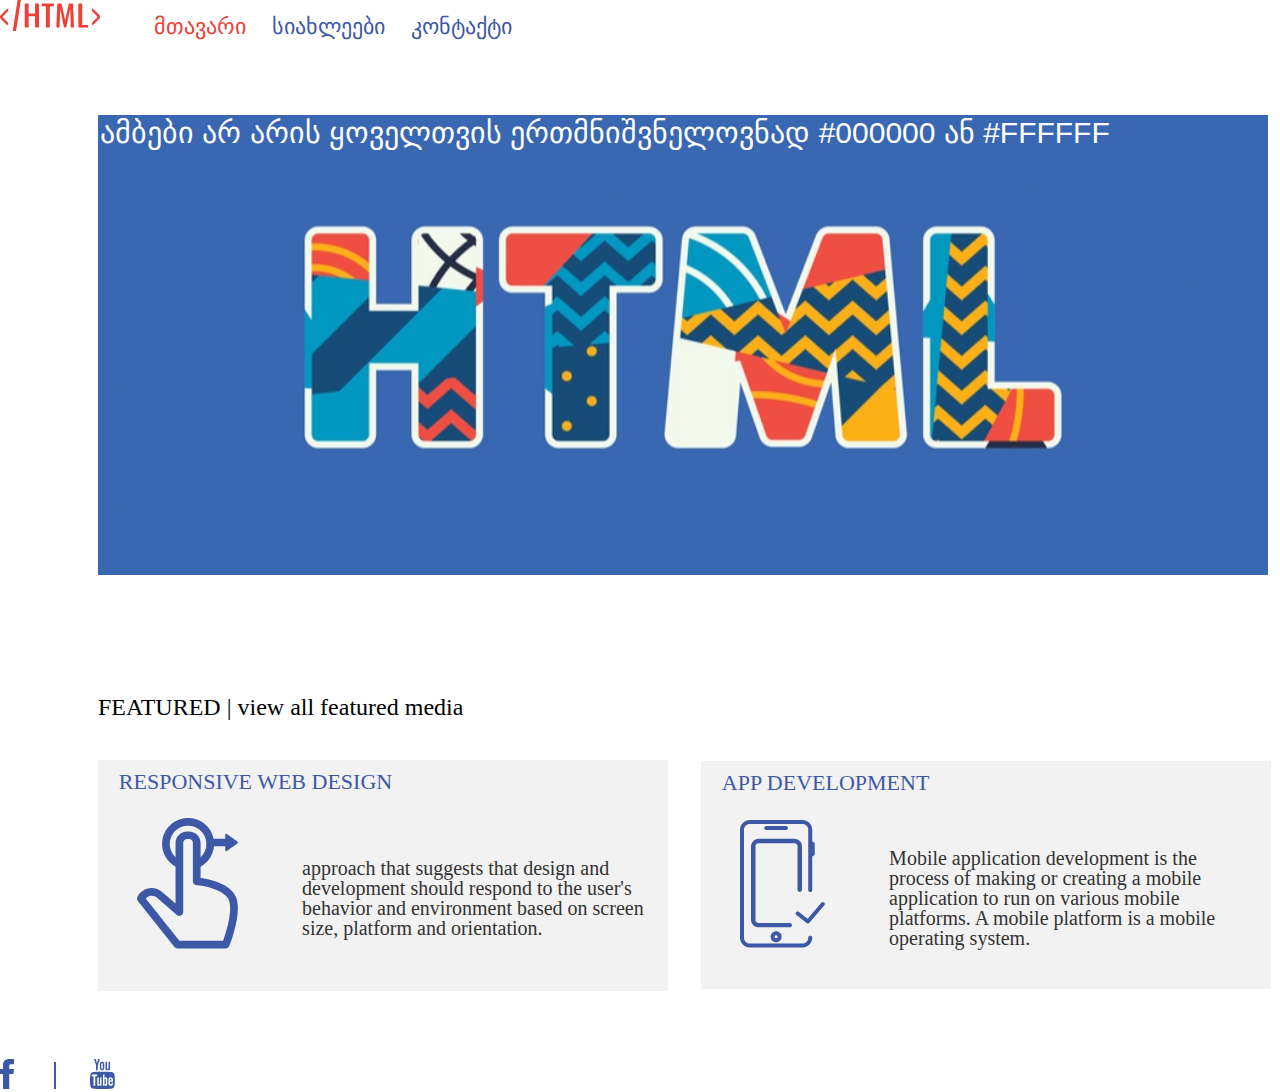
<file: index.html>
<!DOCTYPE html>
<html> 
	<head> 
		<meta charset="utf-8">

		<title> GitHub & Fonts </title>
		<link rel="stylesheet" href="https://cdn.web-fonts.ge/fonts/bpg-nino-mtavruli-bold/css/bpg-nino-mtavruli-bold.min.css">
		
		<link rel="icon" href="http://cdn.onlinewebfonts.com/svg/img_219870.png" type="image/gif" sizes="16x16">
		<link rel="stylesheet" type="text/css" href="css/reset.css">
		<link rel="stylesheet" type="text/css" href="css/style.css">
	</head>
	<body>
		<header>
				<a href="index.html"><img src="image/Group 6.svg" alt="logo.html"> 
				</a>
			<nav class="navigation">
				<ul>
					<li class="nav-li"> 
						<a class="nav-a active" href="index.html">მთავარი</a>

					</li>
					<li class="nav-li"> 
						<a class="nav-a" href="#">სიახლეები</a>

					</li>
					<li class="nav-li"> 
						<a class="nav-a" href="#">კონტაქტი</a>

					</li>
				</ul>
			</nav>	
		</header>
		<section>
			<div class="containerBnr"> 
				<img class="banner-image" src="image/Banner-image.jpg" alt="Banner-image">
				<p class="textonBnr"> ამბები არ არის ყოველთვის ერთმნიშვნელოვნად #000000 ან #FFFFFF </p> 
			 </div>
		</section>
		<section>
			<h3 class="titleh3"> FEATURED | view all featured media</h3>
			<div> 
				<div class="left-block"> 
					<h4 class="title-block">RESPONSIVE WEB DESIGN</h4>
					<img class="image-block" src="image/Group 10.png" alt="finger">
					<p class="text-block">approach that suggests that design and development should respond to the user's behavior and environment based on screen size, platform and orientation.</p>
				</div>
				<div class="right-block"> 
				<h4 class="title-block"> APP DEVELOPMENT</h4>
					<img class="image-block" src="image/Path 28.png" alt="mobile">
					<p class="text-block">Mobile application development is the process of making or creating a mobile application to run on various mobile platforms. A mobile platform is a mobile operating system.</p>
				</div>
			</div>
		</section>
		<footer> 
			<a href="#">
				<img src="image/Path 26.png" alt="fb-logo"> 
			</a>
			<div class="divider"></div>
			<a href="# ">
				<img src="image/Youtube.png" alt="yt-logo">
			</a>
		</footer>

	</body>

	
</html>
</file>
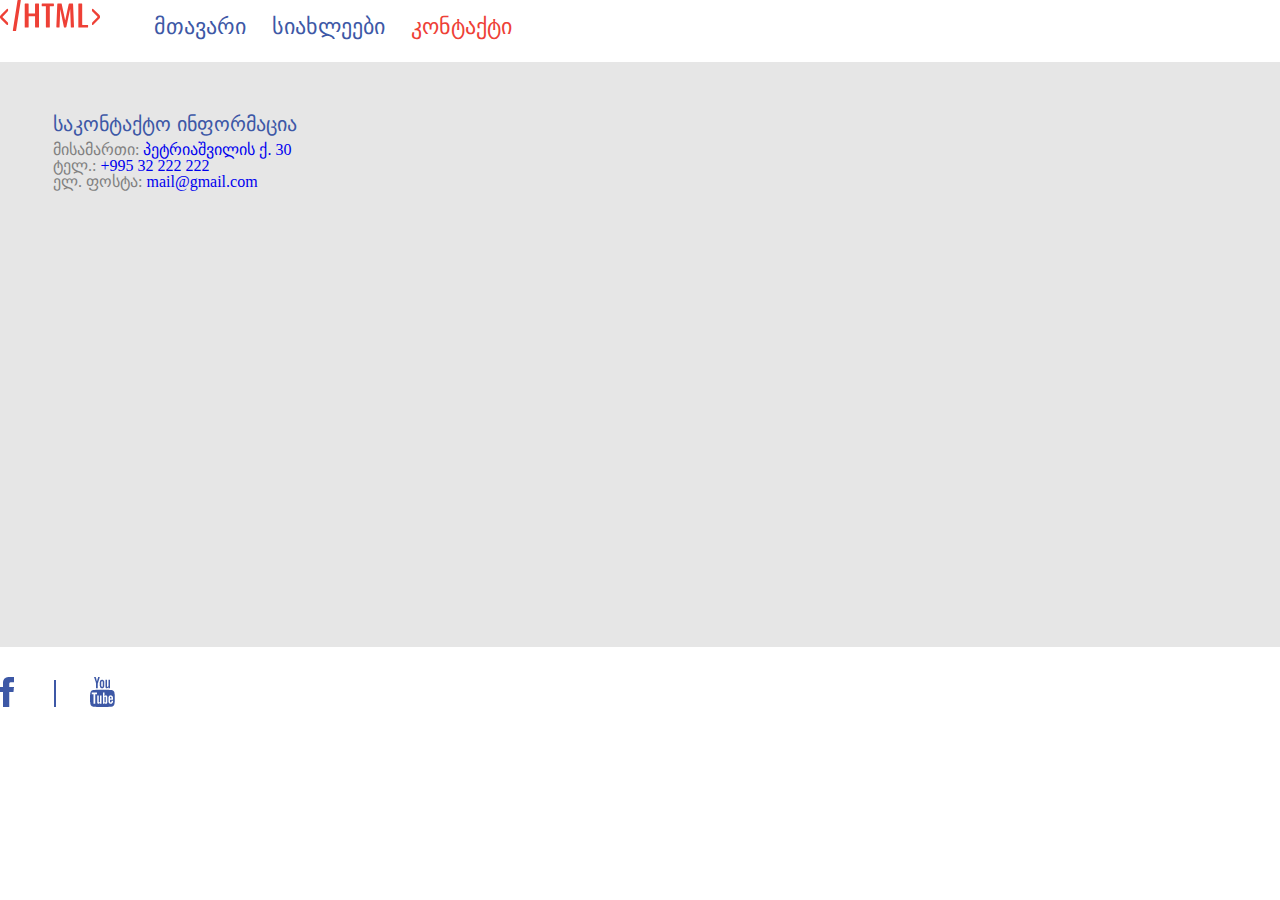
<file: contact.html>
<!DOCTYPE html>
<html> 
	<head> 
		<meta charset="utf-8">
		<title> Display property </title>
		<link rel="stylesheet" href="https://cdn.web-fonts.ge/fonts/bpg-nino-mtavruli-bold/css/bpg-nino-mtavruli-bold.min.css">
		
		<link rel="icon" href="http://cdn.onlinewebfonts.com/svg/img_219870.png" type="image/gif" sizes="16x16">
		<link rel="stylesheet" type="text/css" href="css/reset.css">
		<link rel="stylesheet" type="text/css" href="css/style.css">
	</head>
	<body> 
		<header>
				<a href="index.html"><img src="image/Group 6.svg" alt="logo.html"> 
				</a>
				<nav class="navigation">
					<ul>
						<li class="nav-li"> 
							<a class="nav-a " href="index.html">მთავარი</a>

						</li>
						<li class="nav-li"> 
							<a class="nav-a" href="#">სიახლეები</a>

						</li>
						<li class="nav-li"> 
							<a class="nav-a active" href="#">კონტაქტი</a>

						</li>
					</ul>
				</nav>	
		</header>
		<section class="contact-bg"> 
			<div class="containerCNT"> 
				<div class="contact-left-block"> 
					<h3 class="contact-title">საკონტაქტო ინფორმაცია </h3>
					<ul> 
						<li><span class="span-cnt"> მისამართი: </span> <a href="https://goo.gl/maps/TcmmQybZUkkMsA239" target="_blank">პეტრიაშვილის ქ. 30</a></li>
						<li> <span class="span-cnt">ტელ.: </span> <a href="callto:+99532222222">+995 32 222 222 </a>  </li>
						<li> <span class="span-cnt"> ელ. ფოსტა:</span> <a href="mailto:name@rapidtables.com?subject=The%20subject%20of%20the%20mail">mail@gmail.com </a> </li>
					</ul>
				</div>
					<div class="contact-right-block"> 
						<iframe src="https://www.google.com/maps/embed?pb=!1m18!1m12!1m3!1d2978.6969156084087!2d44.77732021543564!3d41.70547817923626!2m3!1f0!2f0!3f0!3m2!1i1024!2i768!4f13.1!3m3!1m2!1s0x40440cce3a01fef7%3A0x2a75ae2128072d6!2s30%20Vasil%20Petriashvili%20Street%2C%20T&#39;bilisi!5e0!3m2!1sen!2sge!4v1614888492182!5m2!1sen!2sge" width="848" height="464" style="border:0;" allowfullscreen="" loading="lazy"></iframe> 
					</div>
			</div>
		</section>
		<footer> 
		<a href="#">
			<img src="image/Path 26.png" alt="fb-logo"> 
		</a>
		<div class="divider"></div>
		<a href="# ">
			<img src="image/Youtube.png" alt="yt-logo">
		</a>
	</footer>
	</body>
	
</html>
</file>
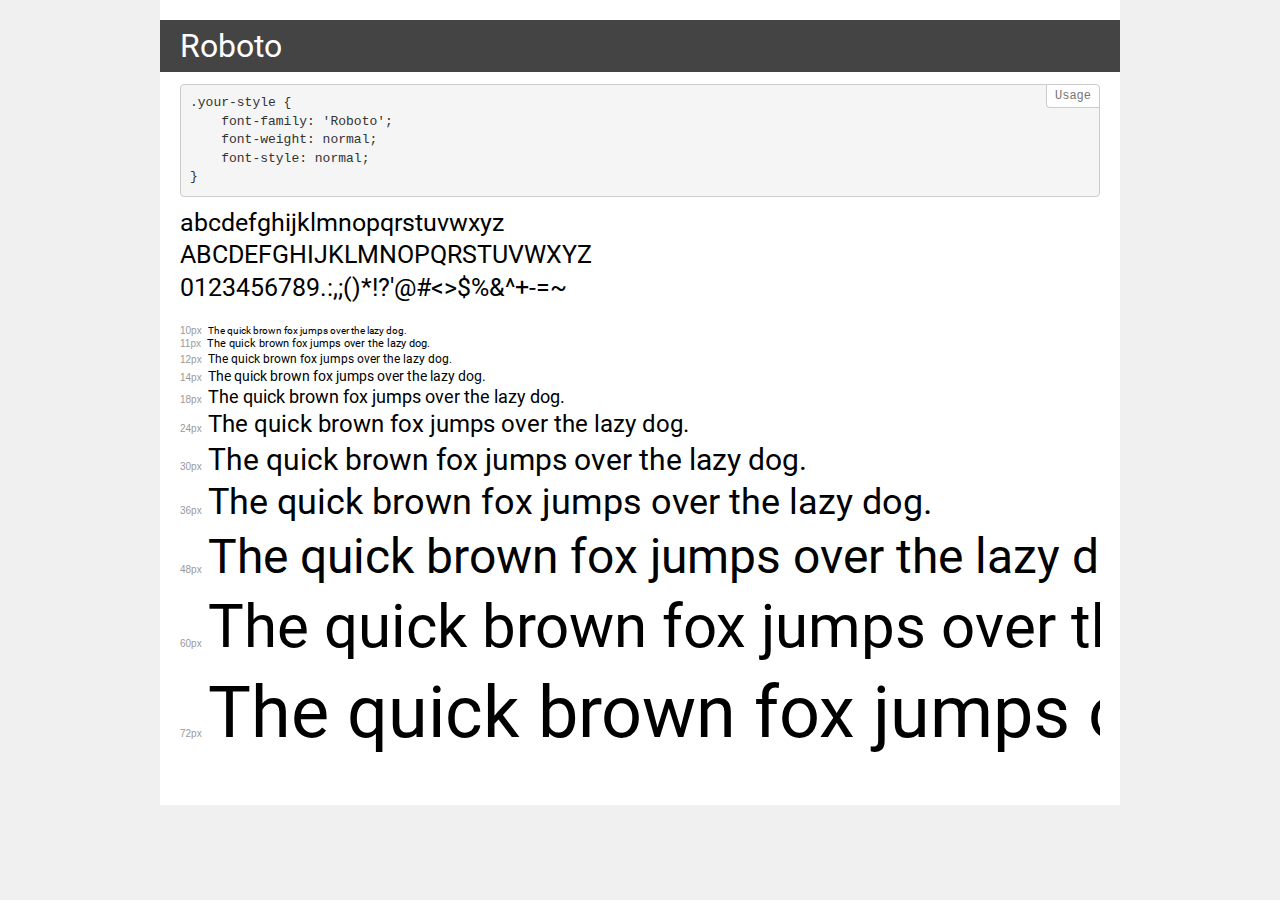
<file: fonts/demo.html>
<!DOCTYPE html>
<html lang="en">
<head>
    <meta charset="utf-8">
    <meta http-equiv="X-UA-Compatible" content="IE=edge">
    <meta name="viewport" content="width=device-width, initial-scale=1">
    <meta name="robots" content="noindex, noarchive">
    <meta name="format-detection" content="telephone=no">
    <title>Transfonter demo</title>
    <link href="stylesheet.css" rel="stylesheet">
    <style>
        /*
        http://meyerweb.com/eric/tools/css/reset/
        v2.0 | 20110126
        License: none (public domain)
        */
        html, body, div, span, applet, object, iframe,
        h1, h2, h3, h4, h5, h6, p, blockquote, pre,
        a, abbr, acronym, address, big, cite, code,
        del, dfn, em, img, ins, kbd, q, s, samp,
        small, strike, strong, sub, sup, tt, var,
        b, u, i, center,
        dl, dt, dd, ol, ul, li,
        fieldset, form, label, legend,
        table, caption, tbody, tfoot, thead, tr, th, td,
        article, aside, canvas, details, embed,
        figure, figcaption, footer, header, hgroup,
        menu, nav, output, ruby, section, summary,
        time, mark, audio, video {
            margin: 0;
            padding: 0;
            border: 0;
            font-size: 100%;
            font: inherit;
            vertical-align: baseline;
        }
        /* HTML5 display-role reset for older browsers */
        article, aside, details, figcaption, figure,
        footer, header, hgroup, menu, nav, section {
            display: block;
        }
        body {
            line-height: 1;
        }
        ol, ul {
            list-style: none;
        }
        blockquote, q {
            quotes: none;
        }
        blockquote:before, blockquote:after,
        q:before, q:after {
            content: '';
            content: none;
        }
        table {
            border-collapse: collapse;
            border-spacing: 0;
        }
        /* demo styles */
        body {
            background: #f0f0f0;
            color: #000;
        }
        .page {
            background: #fff;
            width: 920px;
            margin: 0 auto;
            padding: 20px 20px 0 20px;
            overflow: hidden;
        }
        .font-container {
            overflow-x: auto;
            overflow-y: hidden;
            margin-bottom: 40px;
            line-height: 1.3;
            white-space: nowrap;
            padding-bottom: 5px;
        }
        h1 {
            position: relative;
            background: #444;
            font-size: 32px;
            color: #fff;
            padding: 10px 20px;
            margin: 0 -20px 12px -20px;
        }
        .letters {
            font-size: 25px;
            margin-bottom: 20px;
        }
        .s10:before {
            content: '10px';
        }
        .s11:before {
            content: '11px';
        }
        .s12:before {
            content: '12px';
        }
        .s14:before {
            content: '14px';
        }
        .s18:before {
            content: '18px';
        }
        .s24:before {
            content: '24px';
        }
        .s30:before {
            content: '30px';
        }
        .s36:before {
            content: '36px';
        }
        .s48:before {
            content: '48px';
        }
        .s60:before {
            content: '60px';
        }
        .s72:before {
            content: '72px';
        }
        .s10:before, .s11:before, .s12:before, .s14:before,
        .s18:before, .s24:before, .s30:before, .s36:before,
        .s48:before, .s60:before, .s72:before {
            font-family: Arial, sans-serif;
            font-size: 10px;
            font-weight: normal;
            font-style: normal;
            color: #999;
            padding-right: 6px;
        }
        pre {
            display: block;
            position: relative;
            padding: 9px;
            margin: 0 0 10px;
            font-family: Monaco, Menlo, Consolas, "Courier New", monospace;
            font-size: 13px;
            line-height: 1.428571429;
            color: #333;
            font-weight: normal;
            font-style: normal;
            background-color: #f5f5f5;
            border: 1px solid #ccc;
            overflow-x: auto;
            border-radius: 4px;
        }
        pre:after {
            display: block;
            position: absolute;
            right: 0;
            top: 0;
            content: 'Usage';
            line-height: 1;
            padding: 5px 8px;
            font-size: 12px;
            color: #767676;
            background-color: #fff;
            border: 1px solid #ccc;
            border-right: none;
            border-top: none;
            border-radius: 0 4px 0 4px;
            z-index: 10;
        }
        /* responsive */
        @media (max-width: 959px) {
            .page {
                width: auto;
                margin: 0;
            }
        }
    </style>
</head>
<body>
<div class="page">
    <div class="demo">
        <h1 style="font-family: 'Roboto'; font-weight: normal; font-style: normal;">Roboto</h1>
        <pre>.your-style {
    font-family: 'Roboto';
    font-weight: normal;
    font-style: normal;
}</pre>
        <div class="font-container" style="font-family: 'Roboto'; font-weight: normal; font-style: normal;">
            <p class="letters">
                abcdefghijklmnopqrstuvwxyz<br>
ABCDEFGHIJKLMNOPQRSTUVWXYZ<br>
                0123456789.:,;()*!?'@#<>$%&^+-=~
            </p>
            <p class="s10" style="font-size: 10px;">The quick brown fox jumps over the lazy dog.</p>
            <p class="s11" style="font-size: 11px;">The quick brown fox jumps over the lazy dog.</p>
            <p class="s12" style="font-size: 12px;">The quick brown fox jumps over the lazy dog.</p>
            <p class="s14" style="font-size: 14px;">The quick brown fox jumps over the lazy dog.</p>
            <p class="s18" style="font-size: 18px;">The quick brown fox jumps over the lazy dog.</p>
            <p class="s24" style="font-size: 24px;">The quick brown fox jumps over the lazy dog.</p>
            <p class="s30" style="font-size: 30px;">The quick brown fox jumps over the lazy dog.</p>
            <p class="s36" style="font-size: 36px;">The quick brown fox jumps over the lazy dog.</p>
            <p class="s48" style="font-size: 48px;">The quick brown fox jumps over the lazy dog.</p>
            <p class="s60" style="font-size: 60px;">The quick brown fox jumps over the lazy dog.</p>
            <p class="s72" style="font-size: 72px;">The quick brown fox jumps over the lazy dog.</p>
        </div>
    </div>
</div>
</body>
</html>
</file>
<file: css/style.css>
/*.text1 {
	display: inline-block;
	background-color: blue;
	width: 300px;
}
.text2{
	display: inline-block;
	background-color: red;
}*/



/*header*/
.nav-a{
	color: #3D58A6;
	font-size: 22px;
	font-family: "BPG Nino Mtavruli Bold", sans-serif;

}

.active {
	color: #EE4036;
}

.logo{

	display: inline-block;
	vertical-align:middle;
}

.navigation{
	display: inline-block;
	vertical-align: middle;
	margin-left: 49.8px;
}

.nav-li{
	display: inline-block;
	margin-right: 22px; 
	
}

/*index.html section*/

.banner-image{
	margin: 76.9px 98px 117px;
}
.containerBnr{
	position: relative;
	
} 
.textonBnr{
	position: absolute;
	top: 80px;
	left: 100px;
	color: #FFFFFF;
	font-size: 30px;
	font-family: "BPG Nino Mtavruli", sans-serif;

}

.titleh3{
	margin-bottom: 40.8px;
	margin-left: 98px;
	font-size: 24px;
	color: #000000;
	font-family: 'Roboto';
}
.left-block{
	display: inline-block;
	width: 570px;
	background-color: #F2F2F2;
	margin-right: 29px;
	margin-left: 98px;
	margin-bottom: 68.3px;

}
.right-block{
	display: inline-block;
	width: 570px;
	background-color: #F2F2F2;
}
.text-block{
	display: inline-block;
	width: 355px;
	vertical-align: middle;
	color: #333333;
	font-size: 20px;
	font-family: 'Roboto';
}
.image-block{
	vertical-align: middle;
	margin:12.7px 60.3px 41.7px 38.8px;
}
.title-block {
	color: #3D58A6;
	font-size: 22px;
	margin: 11.1px 275.2px 12.7px 20.8px;
	font-family: 'Roboto';
}

/*news page */

.date-box {
	width: 56px;
	height: 56px;
	background-color:#3D58A6;
	color: #FFFFFF;
	font-size: 48px;
	margin-top: 35.8px;
	margin-bottom: 7px;
}
.month{
	font-size: 22px;
	color: #3D58A6;
	font-family: "BPG Nino Mtavruli", sans-serif;
}
.article-title1{
	margin-top: 22.49px;
	margin-bottom: 16.51px;
	font-family: "BPG Nino Mtavruli", sans-serif;
	font-size: 20px;

}
.article1{
	width: 929px;
	height: 363px;
	display: inline-block;
	vertical-align: top;
	margin-left: 39px;
}
.article-text{
	margin-bottom: 22px;
	font-size: 16px;
	color: #000000;
	font-family: 'BPG Ingiri Arial';
}

/*contact page*/

.contact-title{
	font-size: 20px;
	color: #3D58A6;
	margin-bottom: 8px;
	font-family: "BPG Nino Mtavruli Bold", sans-serif;

}
.span-cnt{
	font-size: 16px;
	color: #808080;
	font-family: 'BPG Ingiri Arial';

}
.contact-bg{
	margin: 24.2px 0 30px;
	background-color: #E6E6E6;

}
.contact-left-block{
	display: inline-block;
	margin-top: 51.5px; 
	margin-right: 63.7px;
	vertical-align: top;
}
.contact-right-block{
	display: inline-block;
	margin-top: 51.5px;
	margin-bottom: 66.4px;
}
.containerCNT{
	width: 1174px;
	margin: 0 auto;
}

/*footer*/
.divider{
	width: 2px;
	height: 27px;
	background-color: #3D58A6;
	display: inline-block;
	margin-right: 30.2px;
	margin-left: 35.6px;
}
</file>
<file: fonts/stylesheet.css>
@font-face {
    font-family: 'Roboto';
    src: url('Roboto-Regular.eot');
    src: url('Roboto-Regular.eot?#iefix') format('embedded-opentype'),
        url('Roboto-Regular.woff2') format('woff2'),
        url('Roboto-Regular.woff') format('woff'),
        url('Roboto-Regular.ttf') format('truetype'),
        url('Roboto-Regular.svg#Roboto-Regular') format('svg');
    font-weight: normal;
    font-style: normal;
    font-display: swap;
}
</file>
